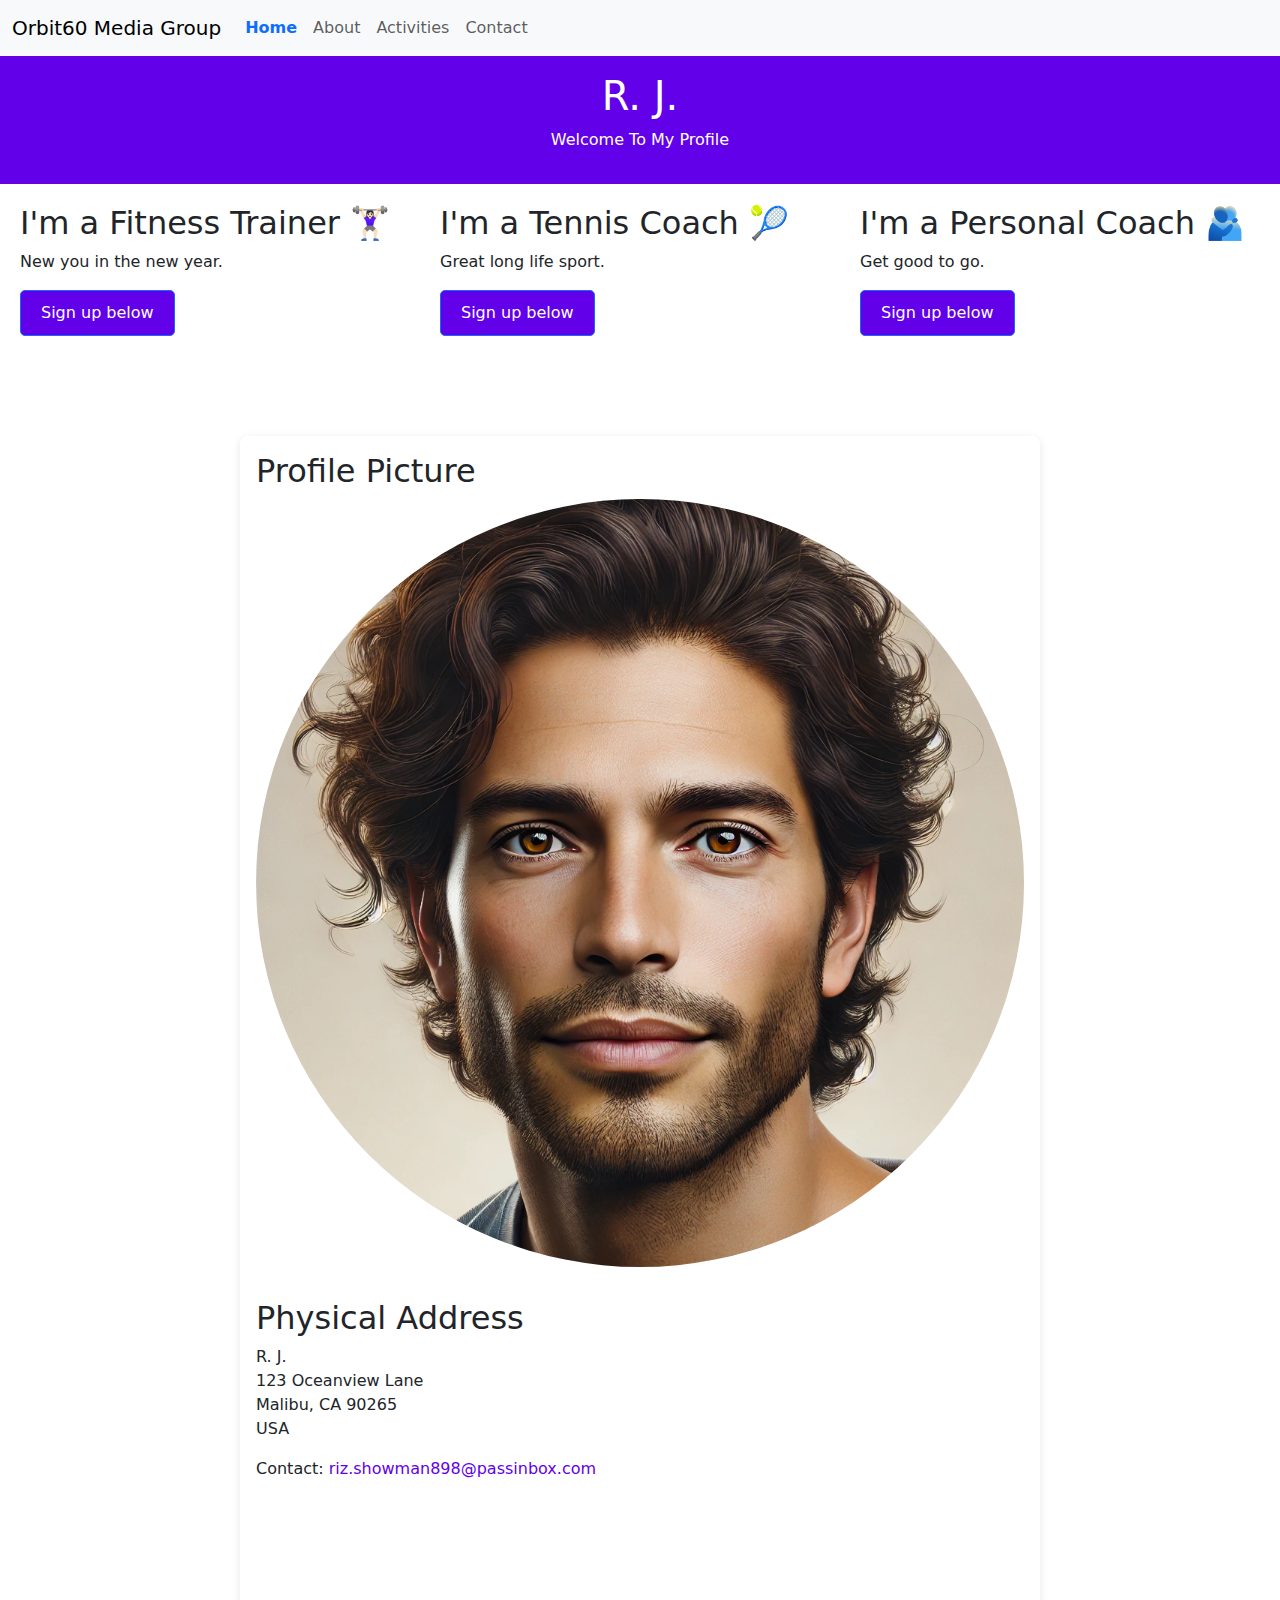
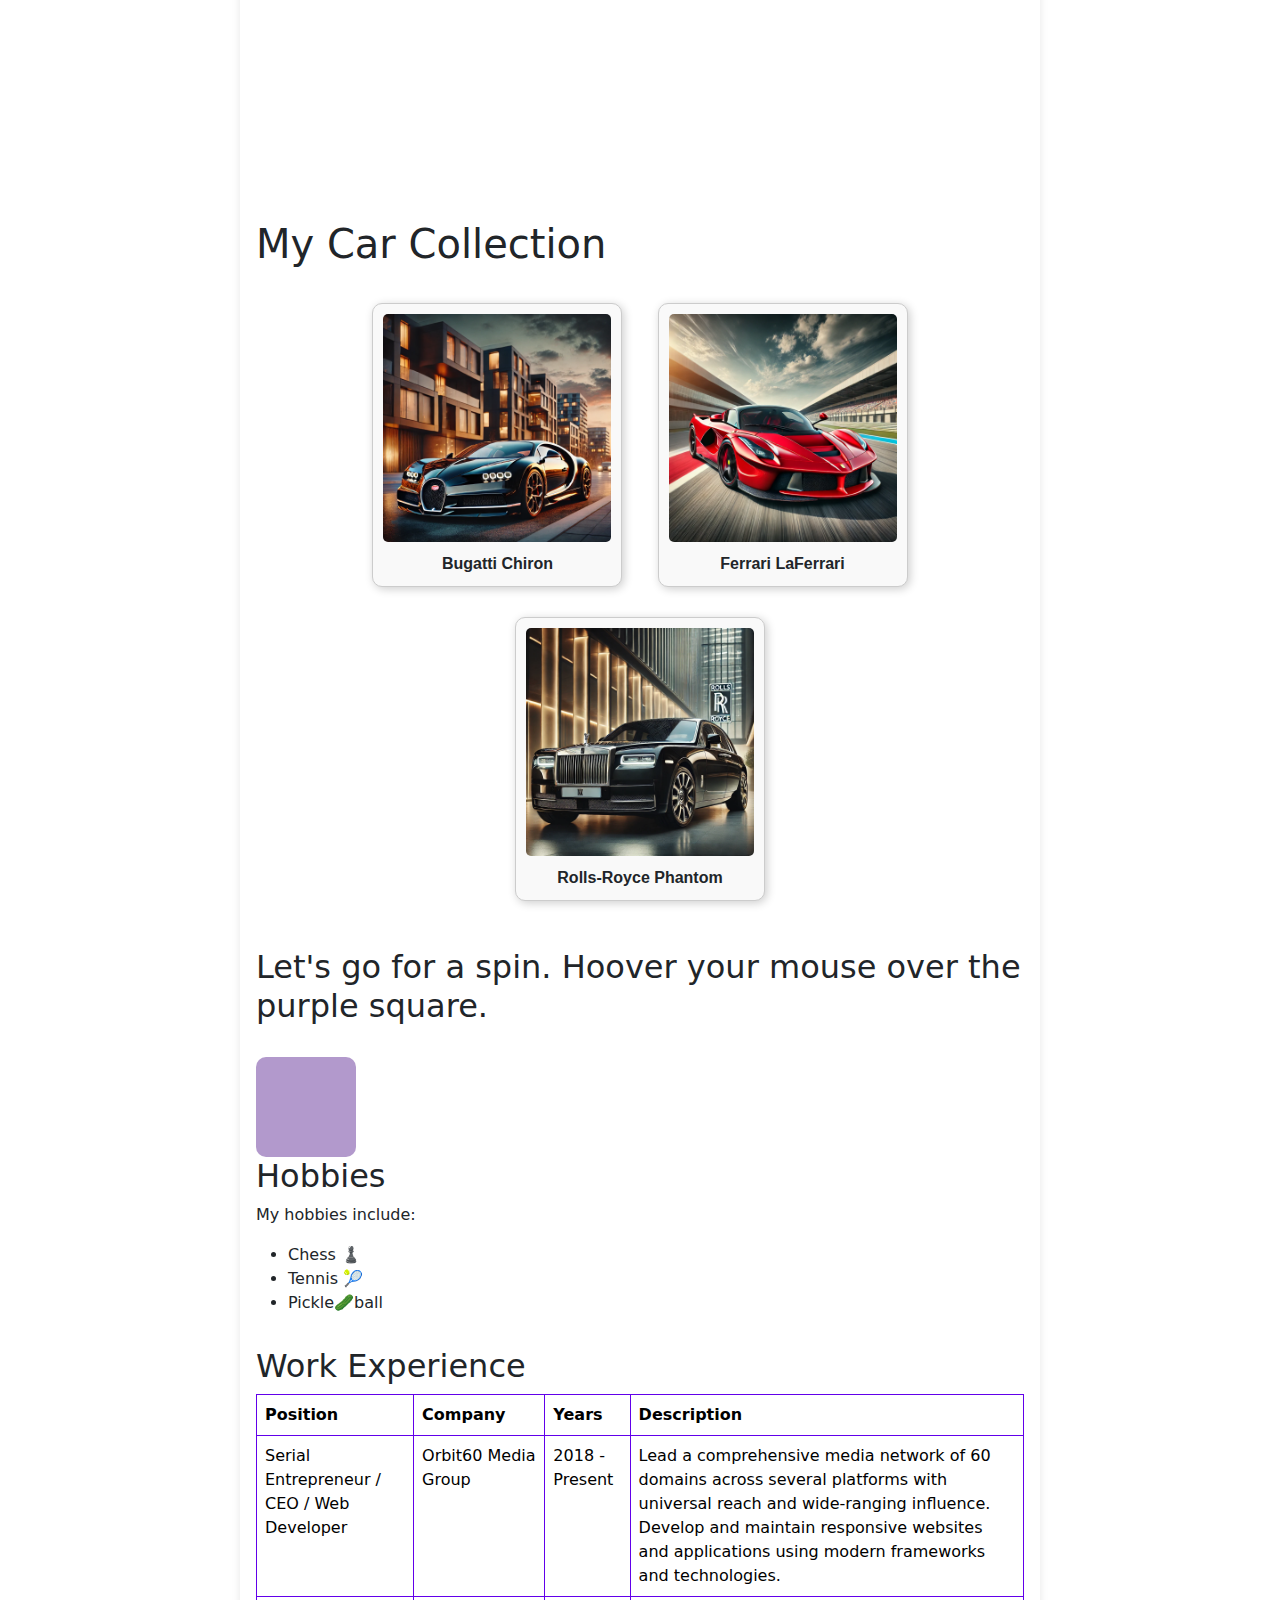
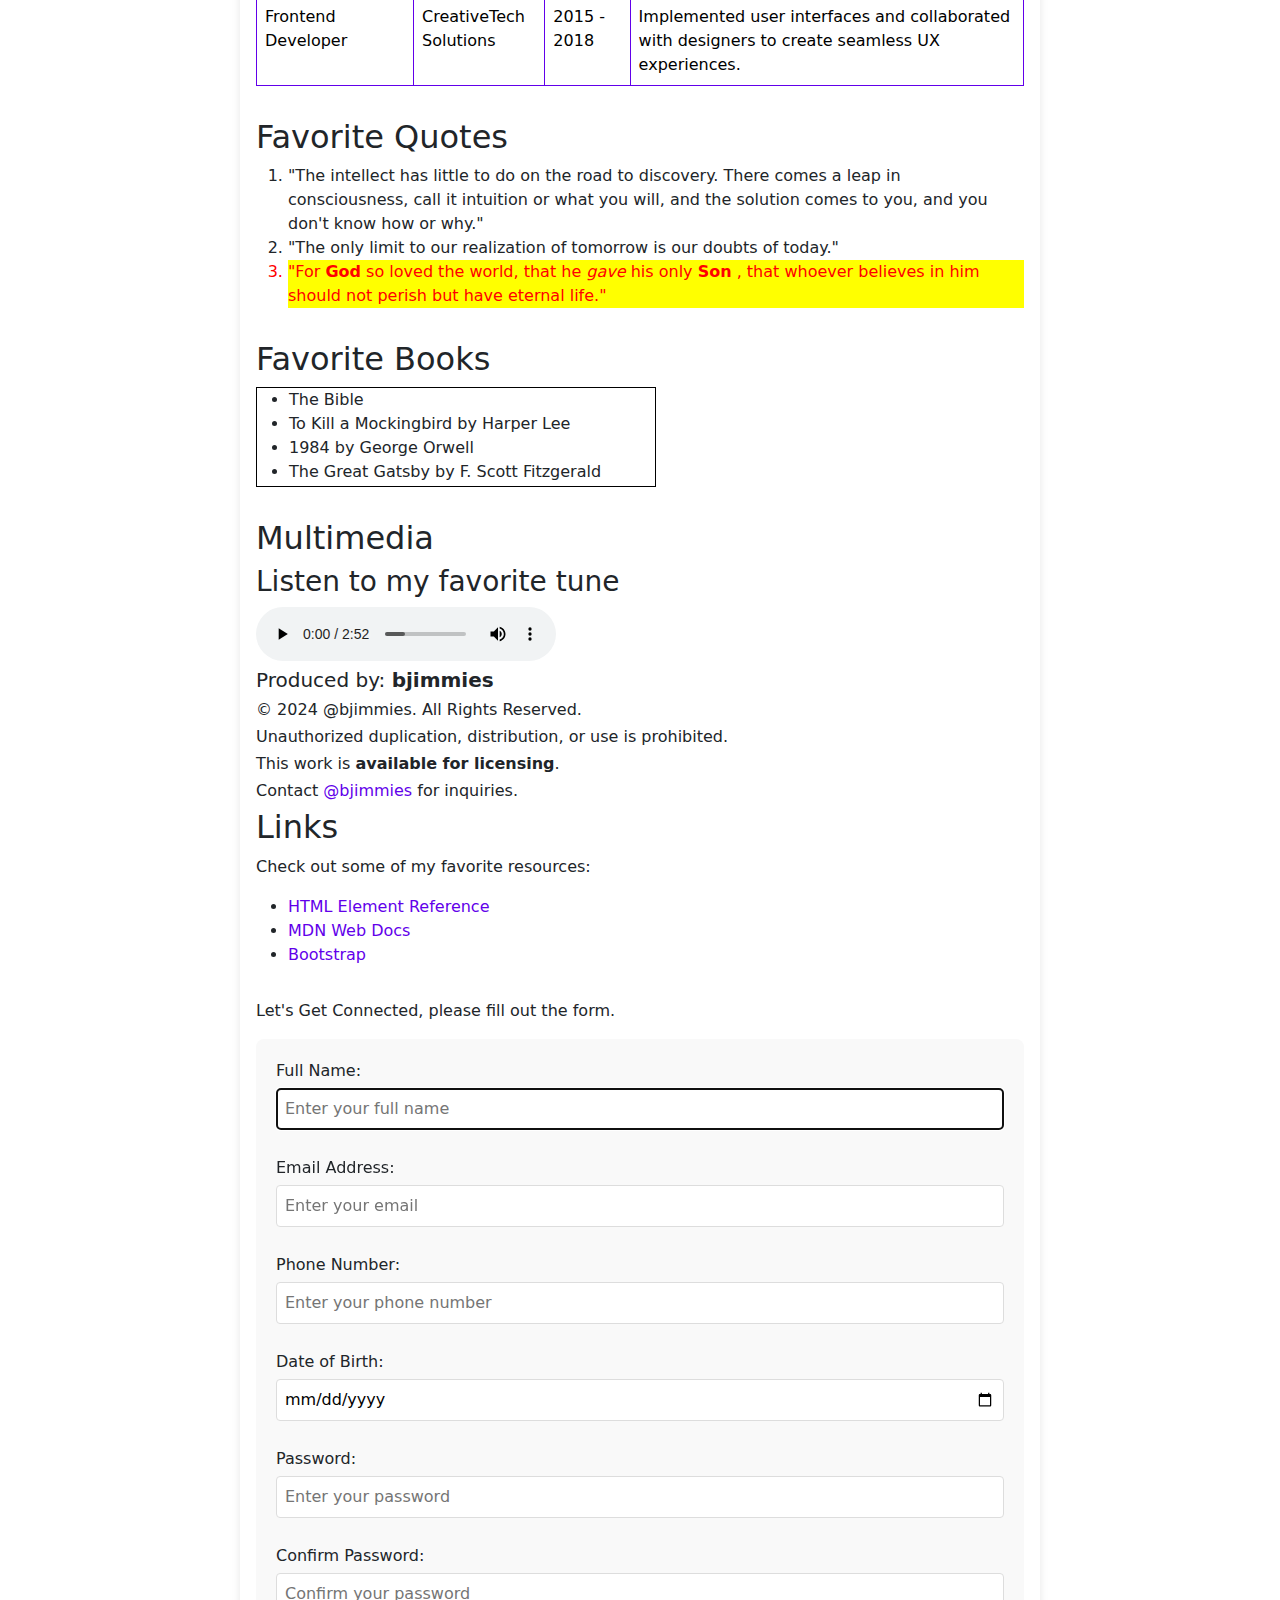
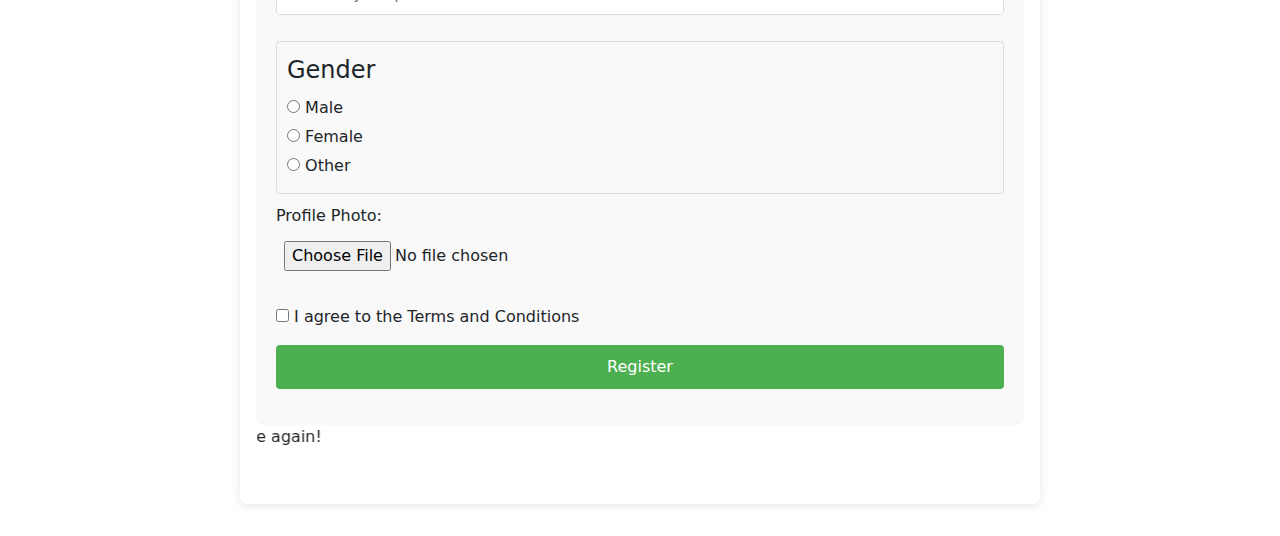
<file: index.html>
<!DOCTYPE html>
<html lang="en">
<head>
    <meta charset="UTF-8">
    <meta name="viewport" content="width=device-width, initial-scale=1.0">
    <title>R. J. 's Profile</title>  
    <link href="https://cdn.jsdelivr.net/npm/bootstrap@5.3.3/dist/css/bootstrap.min.css" rel="stylesheet" integrity="sha384-QWTKZyjpPEjISv5WaRU9OFeRpok6YctnYmDr5pNlyT2bRjXh0JMhjY6hW+ALEwIH" crossorigin="anonymous">
    <link rel="stylesheet" href="css/styles.css">
    <meta name="viewport" content="width=device-width, initial-scale=1">
</head>
<body>
        
        <div id="page-spinner" style="display: none;">
            <div class="spinner-border text-primary" role="status">
                <span class="visually-hidden">Loading...</span>
            </div>
            <p>Loading...</p>
        </div>
     
     <nav class="navbar navbar-expand-lg navbar-light bg-light">
        <div class="container-fluid">
         <a class="navbar-brand" href="#">Orbit60 Media Group</a>
          <button class="navbar-toggler" type="button" data-bs-toggle="collapse" data-bs-target="#navbarNav" aria-controls="navbarNav" aria-expanded="false" aria-label="Toggle navigation">
            <span class="navbar-toggler-icon"></span>
          </button>
          <div class="collapse navbar-collapse" id="navbarNav">
            <ul class="navbar-nav">
              <li class="nav-item">
                <a class="nav-link active" aria-current="page" href="#home">Home</a>
              </li>
              <li class="nav-item">
                <a class="nav-link" href="about.html">About</a>
              </li>
              <li class="nav-item">
                <a class="nav-link" href="activities.html">Activities</a>
              </li>
              <li class="nav-item">
                <a class="nav-link" href="contact.html">Contact</a>
              </li>
                </div>
              </li>
            </ul>
          </div>
        </div>
    </nav>

    <header>
        <h1>R. J. </h1>
        <p>Welcome To My Profile</p>
    </header>
  
    <div class="grid-container">
        <section>
            <h2>I'm a Fitness Trainer 🏋🏻‍♀️️</h2>
            <p>New you in the new year.</p>
            <p>
                <a href="#signupForm" class="btn btn-primary">Sign up below</a>
            </p>
            
                       
        </section>
        <section>
            <h2>I'm a Tennis Coach  🎾️</h2>
            <p>Great long life sport.</p>
            <p>
                <a href="#signupForm" class="btn btn-primary">Sign up below</a>
            </p>
        </section>
        <section>
            <h2>I'm a Personal Coach 🫂️</h2>
            <p>Get good to go.</p>
            <p>
                <a href="#signupForm" class="btn btn-primary">Sign up below</a>
            </p>
        </section>
    </div>

    <main>
        <section>
            <h2>Profile Picture</h2>
            <img src="images/RJ.png" alt="Responsive Image" style="max-width: 100%; height: auto;">
        </section>
            
         <section>
            <h2>Physical Address</h2>
            <address>
                R. J.<br>
                123 Oceanview Lane<br>
                Malibu, CA 90265<br>
                USA
            </address>
                <p>Contact: <a href="mailto:riz.showman898@passinbox.com">riz.showman898@passinbox.com</a></p>
            </body>
        </section>
                            
        <iframe src="https://www.google.com/maps/embed?pb=!1m18!1m12!1m3!1d211518.48178069416!2d-118.97909628924128!3d34.070122362896036!2m3!1f0!2f0!3f0!3m2!1i1024!2i768!4f13.1!3m3!1m2!1s0x80e822ee9dc1d5cd%3A0x677bba7962e0b57d!2sMalibu%2C%20CA%2090265!5e0!3m2!1sen!2sus!4v1733701523108!5m2!1sen!2sus" width="400" height="300" style="border:0;" allowfullscreen="" loading="lazy" referrerpolicy="no-referrer-when-downgrade"></iframe>

       
        <section>
            <h1>My Car Collection</h1>
            <div class="car-container">
           
             
                <div class="car-item">
                    <img src="images/Bugatti_Chiron.png" alt="Bugatti Chiron">
                    <p>Bugatti Chiron</p>
                </div>
            
                <div class="car-item">
                    <img src="images/Ferrari_LaFerrari.png" alt="Ferrari LaFerrari">
                    <p>Ferrari LaFerrari</p>
                </div>
             
                <div class="car-item">
                    <img src="images/Rolls-Royce_Phantom.png" alt="Rolls-Royce Phantom">
                    <p>Rolls-Royce Phantom</p>
                </div>
            </div>
        </section>

        <section>
            <h2> Let's go for a spin.  Hoover your mouse over the purple square.</h2>
        </section>
        
        <div class="box"></div>


        <section>
            <h2>Hobbies</h2>
            <p>My hobbies include:</p>
            <ul>
                <li>Chess ♟️</li>
                <li>Tennis 🎾️</li>
                <li>Pickle🥒️ball</li>
            </ul>
        </section>

        <section>
            <h2>Work Experience</h2>
            <table class="table table-bordered">
                <thead>
                    <tr>
                        <th>Position</th>
                        <th>Company</th>
                        <th>Years</th>
                        <th>Description</th>
                    </tr>
                </thead>
                <tbody>
                    <tr>
                        <td>Serial Entrepreneur / CEO / Web Developer</td>
                        <td>Orbit60 Media Group</td>
                        <td>2018 - Present</td>
                        <td>Lead a comprehensive media network of 60 domains across several platforms with universal reach and wide-ranging influence. Develop and maintain responsive websites and applications using modern frameworks and technologies.</td>
                    </tr>
                    <tr>
                        <td>Frontend Developer</td>
                        <td>CreativeTech Solutions</td>
                        <td>2015 - 2018</td>
                        <td>Implemented user interfaces and collaborated with designers to create seamless UX experiences.</td>
                    </tr>
                </tbody>
            </table>
        </section>

        <section>
            <h2>Favorite Quotes</h2>
            <ol>
                <li>"The intellect has little to do on the road to discovery. There comes a leap in consciousness, call it intuition or what you will, and the solution comes to you, and you don't know how or why."</li>
                <li>"The only limit to our realization of tomorrow is our doubts of today."</li>
                <li style="background-color: yellow; color: red;">"For <strong>God</strong> so loved the world, that he <i>gave</i> his only <strong>Son</strong> , that whoever believes in him should not perish but have eternal life."</li>
            </ol>
        </section>

        <section>
            <h2>
                Favorite Books
            </h2>

            <div class="overflow-example">
                <ul>
                    <li>The Bible</li>
                    <li>To Kill a Mockingbird by Harper Lee</li>
                    <li>1984 by George Orwell</li>
                    <li>The Great Gatsby by F. Scott Fitzgerald</li>
                    <li>Pride and Prejudice by Jane Austen</li>
                    <li>Moby-Dick by Herman Melville</li>
                    <li>War and Peace by Leo Tolstoy</li>
                    <li>The Catcher in the Rye by J.D. Salinger</li>
                    <li>The Lord of the Rings by J.R.R. Tolkien</li>
                    <li>Harry Potter and the Philosopher's Stone by J.K. Rowling</li>
                    <li>Crime and Punishment by Fyodor Dostoevsky</li>
                    <li>One Hundred Years of Solitude by Gabriel García Márquez</li>
                    <li>The Brothers Karamazov by Fyodor Dostoevsky</li>
                    <li>Ulysses by James Joyce</li>
                    <li>Don Quixote by Miguel de Cervantes</li>
                    </ul>
            </div>
        </section>

        <section>
            <h2>Multimedia</h2>
             <h3>Listen to my favorite tune</h3>
             <audio controls>
                <source src="bjimmies_beat.mp3" type="audio/mpeg">
                Your browser does not support the audio element.
            </audio>
            <h5>Produced by: <strong>bjimmies</strong></h5>
             <h6>© 2024 @bjimmies. All Rights Reserved.</h6>
             <h6>Unauthorized duplication, distribution, or use is prohibited.</h6>
             <h6>This work is <strong>available for licensing</strong>.
            </h6>
            <h6>Contact <a href="https://www.instagram.com/bjimmies/" target="_blank">@bjimmies</a>
            for inquiries.</h6>

        <section>


            <h2>Links</h2>
            <p>Check out some of my favorite resources:</p>
            <ul>
                <li><a href="https://www.w3schools.com/tags/default.asp" target="https://www.w3schools.com/tags/default.asp">HTML Element Reference</a></li>
                <li><a href="https://developer.mozilla.org/en-US/docs/Web" target="https://developer.mozilla.org/en-US/docs/Web">MDN Web Docs</a></li>
                <li><a href="https://getbootstrap.com/" target="https://getbootstrap.com//">Bootstrap</a></li>
            </ul>
        </section>
        


        <p>Let's Get Connected, please fill out the form.</p>  
        <form id="signupForm">
        </form>
          <form action="/register" method="POST" style="background: #f9f9f9; padding: 20px; border-radius: 8px;">
            <p>
                <label for="fullname" style="display: block; margin-bottom: 5px;">Full Name:</label>
                <input 
                    type="text" 
                    id="fullname" 
                    name="fullname" 
                    required 
                    autofocus 
                    pattern="[A-Za-z ]{2,50}"
                    placeholder="Enter your full name"
                    style="width: 100%; padding: 8px; margin-bottom: 10px; border: 1px solid #ddd; border-radius: 4px;"
                >
            </p>
    
            <p>
                <label for="email" style="display: block; margin-bottom: 5px;">Email Address:</label>
                <input 
                    type="email" 
                    id="email" 
                    name="email" 
                    required 
                    placeholder="Enter your email"
                    style="width: 100%; padding: 8px; margin-bottom: 10px; border: 1px solid #ddd; border-radius: 4px;"
                >
            </p>
    
            <p>
                <label for="phone" style="display: block; margin-bottom: 5px;">Phone Number:</label>
                <input 
                    type="tel" 
                    id="phone" 
                    name="phone" 
                    pattern="[0-9]{10}"
                    placeholder="Enter your phone number"
                    style="width: 100%; padding: 8px; margin-bottom: 10px; border: 1px solid #ddd; border-radius: 4px;"
                >
            </p>
    
            <p>
                <label for="birthdate" style="display: block; margin-bottom: 5px;">Date of Birth:</label>
                <input 
                    type="date" 
                    id="birthdate" 
                    name="birthdate" 
                    required
                    style="width: 100%; padding: 8px; margin-bottom: 10px; border: 1px solid #ddd; border-radius: 4px;"
                >
            </p>
    
            <p>
                <label for="password" style="display: block; margin-bottom: 5px;">Password:</label>
                <input 
                    type="password" 
                    id="password" 
                    name="password" 
                    required 
                    minlength="8"
                    placeholder="Enter your password"
                    style="width: 100%; padding: 8px; margin-bottom: 10px; border: 1px solid #ddd; border-radius: 4px;"
                >
            </p>
    
            <p>
                <label for="confirm-password" style="display: block; margin-bottom: 5px;">Confirm Password:</label>
                <input 
                    type="password" 
                    id="confirm-password" 
                    name="confirm-password" 
                    required 
                    minlength="8"
                    placeholder="Confirm your password"
                    style="width: 100%; padding: 8px; margin-bottom: 10px; border: 1px solid #ddd; border-radius: 4px;"
                >
            </p>
    
            <fieldset style="margin-bottom: 10px; border: 1px solid #ddd; padding: 10px; border-radius: 4px;">
                <legend>Gender</legend>
                <p style="margin: 5px 0;">
                    <input type="radio" id="male" name="gender" value="male">
                    <label for="male">Male</label>
                </p>
                <p style="margin: 5px 0;">
                    <input type="radio" id="female" name="gender" value="female">
                    <label for="female">Female</label>
                </p>
                <p style="margin: 5px 0;">
                    <input type="radio" id="other" name="gender" value="other">
                    <label for="other">Other</label>
                </p>
            </fieldset>
    
            <p>
                <label for="profile-photo" style="display: block; margin-bottom: 5px;">Profile Photo:</label>
                <input 
                    type="file" 
                    id="profile-photo" 
                    name="profile-photo"
                    accept="image/*"
                    style="width: 100%; padding: 8px; margin-bottom: 10px;"
                >
            </p>
    
            <p>
                <label style="display: block; margin-bottom: 10px;">
                    <input type="checkbox" name="terms" required>
                    I agree to the Terms and Conditions
                </label>
            </p>
    
            <p>
                <button type="submit" style="width: 100%; padding: 10px; background-color: #4CAF50; color: white; border: none; border-radius: 4px; cursor: pointer;">
                    Register
                </button>
            </p>
        </form>
          

        <marquee behavior="" direction="right">Thank you for visiting my profile page. Please come again!</marquee>
    </main>
    <script src="https://cdn.jsdelivr.net/npm/bootstrap@5.3.3/dist/js/bootstrap.bundle.min.js" integrity="sha384-YvpcrYf0tY3lHB60NNkmXc5s9fDVZLESaAA55NDzOxhy9GkcIdslK1eN7N6jIeHz" crossorigin="anonymous"></script>
    <script src="https://cdn.jsdelivr.net/npm/@popperjs/core@2.11.8/dist/umd/popper.min.js" integrity="sha384-I7E8VVD/ismYTF4hNIPjVp/Zjvgyol6VFvRkX/vR+Vc4jQkC+hVqc2pM8ODewa9r" crossorigin="anonymous"></script>
    <script src="https://cdn.jsdelivr.net/npm/bootstrap@5.3.3/dist/js/bootstrap.min.js" integrity="sha384-0pUGZvbkm6XF6gxjEnlmuGrJXVbNuzT9qBBavbLwCsOGabYfZo0T0to5eqruptLy" crossorigin="anonymous"></script>
    <script src="js/navbarSpinner.js"></script>
</body>
</html>
</file>
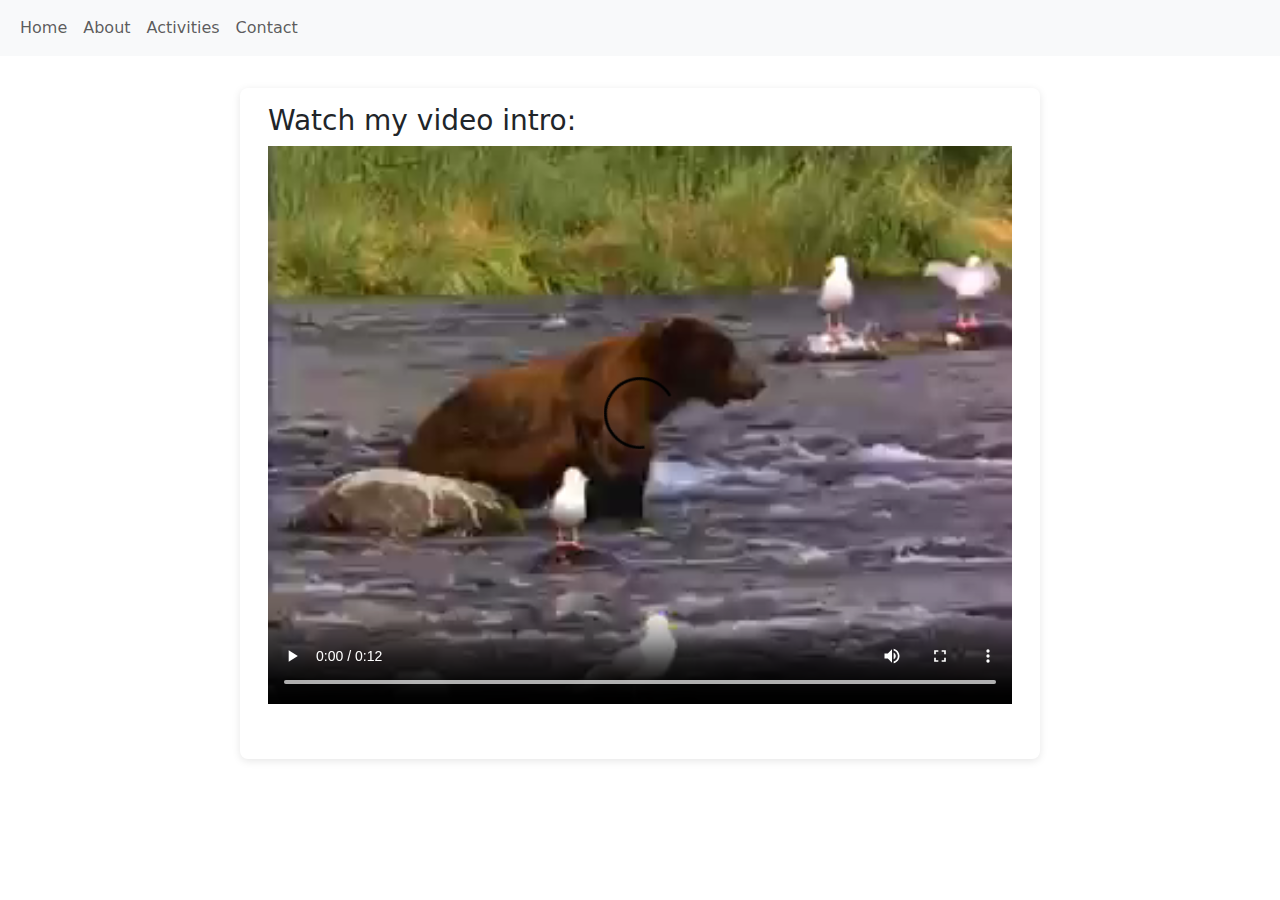
<file: about.html>
<!DOCTYPE html>
<html lang="en">
<head>
    <meta charset="UTF-8">
    <meta name="viewport" content="width=device-width, initial-scale=1.0">
    <title>About Me</title>
    <link href="https://cdn.jsdelivr.net/npm/bootstrap@5.3.3/dist/css/bootstrap.min.css" rel="stylesheet">
    <link rel="stylesheet" href="css/styles.css">
</head>
<body>
    <nav class="navbar navbar-expand-lg bg-body-tertiary">
        <div class="container-fluid">
            <button class="navbar-toggler" type="button" data-bs-toggle="collapse" data-bs-target="#navbarNav">
                <span class="navbar-toggler-icon"></span>
            </button>
            <div class="collapse navbar-collapse" id="navbarNav">
                <ul class="navbar-nav">
                    <li class="nav-item">
                        <a class="nav-link" href="index.html">Home</a>
                    </li>
                    <li class="nav-item">
                        <a class="nav-link" href="about.html">About</a>
                    </li>
                    <li class="nav-item">
                        <a class="nav-link" href="activities.html">Activities</a>
                    </li>
                    <li class="nav-item">
                        <a class="nav-link" href="contact.html">Contact</a>
                    </li>
                    </li>
                </ul>
            </div>
        </div>
    </nav>

    <main>
        <section id="video-intro" class="container">
            <h3>Watch my video intro:</h3>
            <video controls width="100%">
                <source src="movie.mp4" type="video/mp4">
                Your browser does not support the video element.
            </video>
        </section>
         
        </section>
        
    </main>

     <script src="https://cdn.jsdelivr.net/npm/bootstrap@5.3.3/dist/js/bootstrap.bundle.min.js"></script>
    <script src="https://cdn.jsdelivr.net/npm/@popperjs/core@2.11.8/dist/umd/popper.min.js"></script>
    <script src="https://cdn.jsdelivr.net/npm/bootstrap@5.3.3/dist/js/bootstrap.min.js"></script>
    <script src="js/navbarSpinner.js"></script>
</body>
</html>
</file>
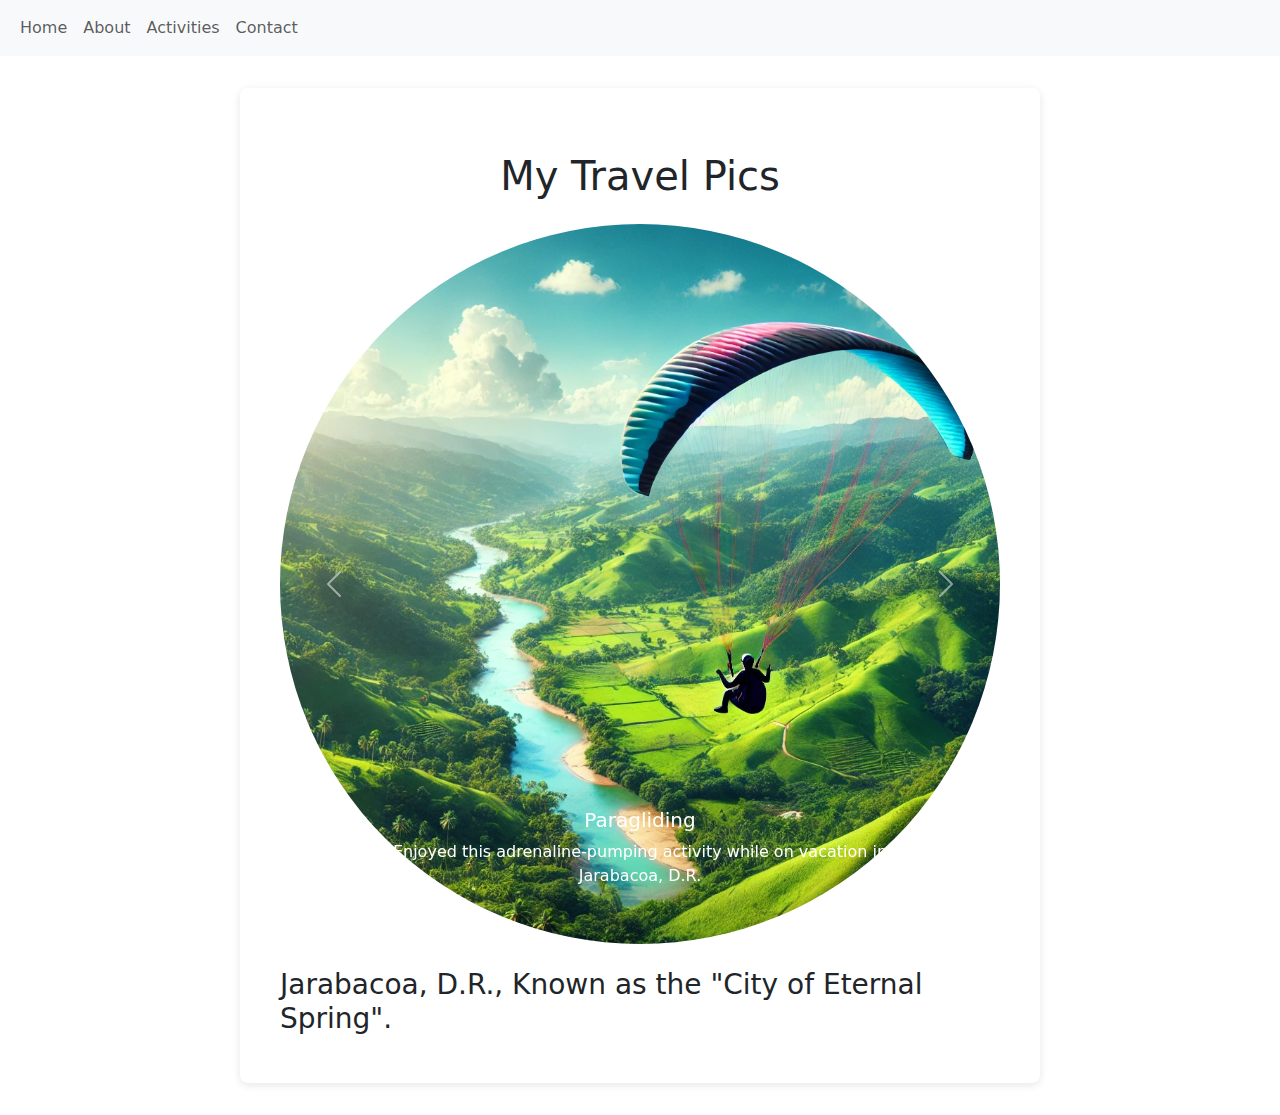
<file: activities.html>
<!DOCTYPE html>
<html lang="en">
<head>
    <meta charset="UTF-8">
    <meta name="viewport" content="width=device-width, initial-scale=1.0">
    <title>Activities</title>  
    <link href="https://cdn.jsdelivr.net/npm/bootstrap@5.3.3/dist/css/bootstrap.min.css" rel="stylesheet">
    <link rel="stylesheet" href="css/styles.css">
</head>
<body>
    <nav class="navbar navbar-expand-lg bg-body-tertiary">
        <div class="container-fluid">
            <button class="navbar-toggler" type="button" data-bs-toggle="collapse" data-bs-target="#navbarNav">
                <span class="navbar-toggler-icon"></span>
            </button>
            <div class="collapse navbar-collapse" id="navbarNav">
                <ul class="navbar-nav">
                    <li class="nav-item">
                        <a class="nav-link" href="index.html">Home</a>
                    </li>
                    <li class="nav-item">
                        <a class="nav-link" href="about.html">About</a>
                    </li>
                    <li class="nav-item">
                        <a class="nav-link" href="activities.html">Activities</a>
                    </li>
                    <li class="nav-item">
                        <a class="nav-link" href="contact.html">Contact</a>
                    </li>
                    </li>
                </ul>
            </div>
        </div>
    </nav>

    <main>
        <section id="travel-pics" class="container">
            <div class="container mt-5">
                <h1 class="text-center mb-4">My Travel Pics</h1>
                
                <div id="profileCarousel" class="carousel slide" data-bs-ride="carousel">
                  <div class="carousel-inner">
                    <div class="carousel-item active">
                      <img src="images/paragliding.png" class="d-block w-100" alt="Paragliding">
                      <div class="carousel-caption d-none d-md-block">
                        <h5>Paragliding</h5>
                        <p>Enjoyed this adrenaline-pumping activity while on vacation in Jarabacoa, D.R.</p>
                      </div>
                    </div>
                    <div class="carousel-item">
                      <img src="images/whitewaterrafting.png" class="d-block w-100" alt="Whitewater Rafting">
                      <div class="carousel-caption d-none d-md-block">
                        <h5>Whitewater Rafting was a splash !!!  (pun intended) 😀️</h5>
                        <p></p>
                      </div>
                    </div>
                    <div class="carousel-item">
                      <img src="images/SaltoDeJimenoa.png" class="d-block w-100" alt="Salto De Jimenoa">
                      <div class="carousel-caption d-none d-md-block">
                        <h5><strong>Nature's Paradise:</strong></h5>
                        <p> Exploring the scenic beauty of Jarabacoa's waterfall Salto de Jimenoa.</p>
                      </div>
                    </div>
                  </div>
                  <button class="carousel-control-prev" type="button" data-bs-target="#profileCarousel" data-bs-slide="prev">
                    <span class="carousel-control-prev-icon" aria-hidden="true"></span>
                    <span class="visually-hidden">Previous</span>
                  </button>
                  <button class="carousel-control-next" type="button" data-bs-target="#profileCarousel" data-bs-slide="next">
                    <span class="carousel-control-next-icon" aria-hidden="true"></span>
                    <span class="visually-hidden">Next</span>
                  </button>
                </div>
          
                <div class="mt-4">
                  <h3>Jarabacoa, D.R., Known as the "City of Eternal Spring".</h3>
                </div>
            </div>
        </section>
    </main>

    <script src="https://cdn.jsdelivr.net/npm/bootstrap@5.3.3/dist/js/bootstrap.bundle.min.js"></script>
    <script src="https://cdn.jsdelivr.net/npm/@popperjs/core@2.11.8/dist/umd/popper.min.js"></script>
    <script src="https://cdn.jsdelivr.net/npm/bootstrap@5.3.3/dist/js/bootstrap.min.js"></script>
    <script src="js/navbarSpinner.js"></script>
</body>
</html>
</file>
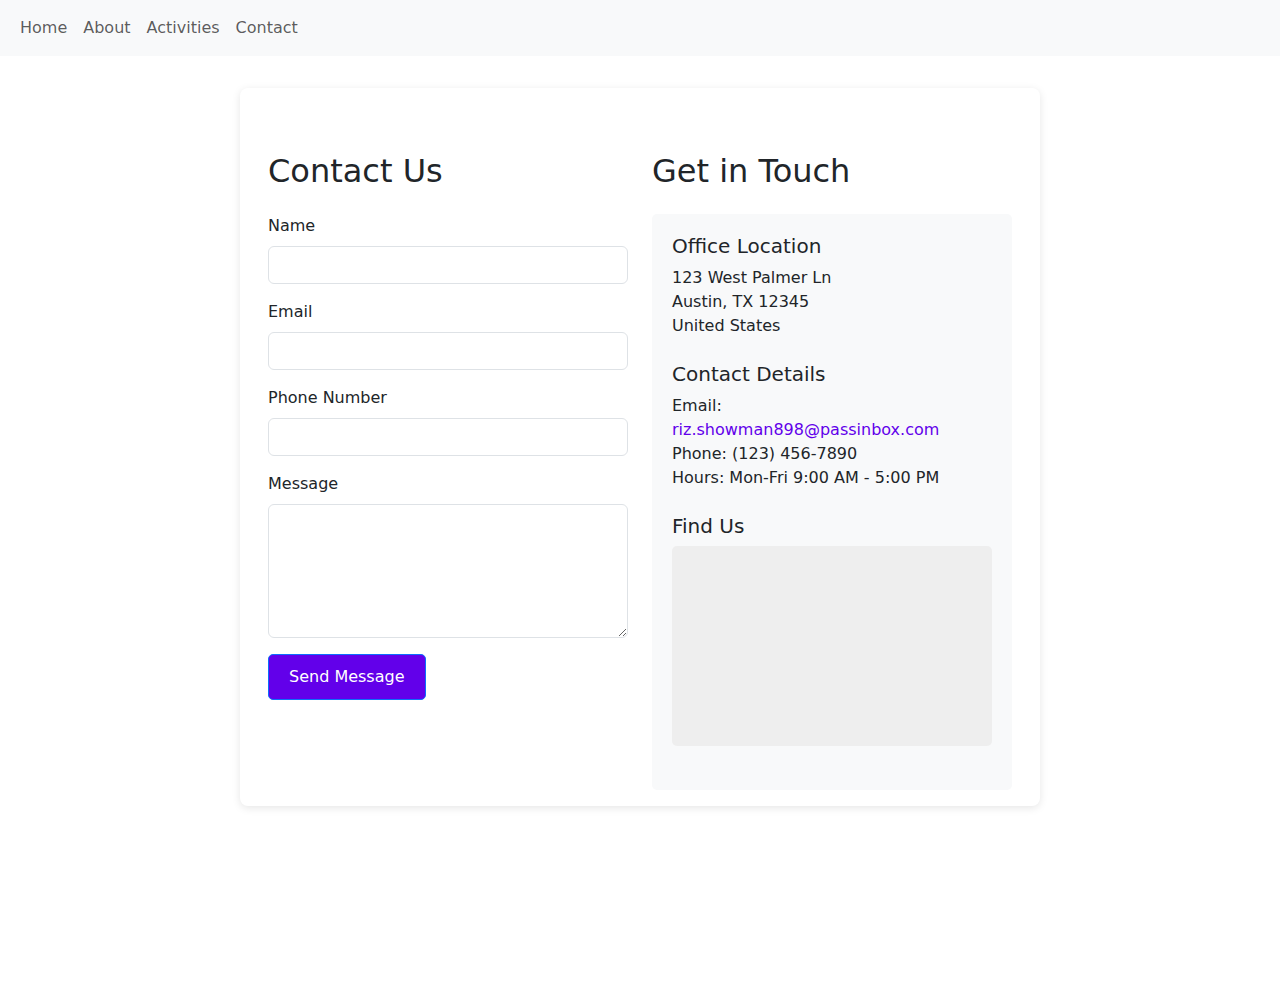
<file: contact.html>
<!DOCTYPE html>
<html lang="en">
<head>
    <meta charset="UTF-8">
    <meta name="viewport" content="width=device-width, initial-scale=1.0">
    <title>Contact Us</title>
    <link href="https://cdn.jsdelivr.net/npm/bootstrap@5.3.3/dist/css/bootstrap.min.css" rel="stylesheet">
    <link rel="stylesheet" href="css/styles.css">
</head>
<body>

    <div id="page-spinner" style="display: none;">
        <div class="spinner-border text-primary" role="status">
            <span class="visually-hidden">Loading...</span>
        </div>
        <p>Loading...</p>
    </div>
    
    <nav class="navbar navbar-expand-lg bg-body-tertiary">
        <div class="container-fluid">
            <button class="navbar-toggler" type="button" data-bs-toggle="collapse" data-bs-target="#navbarNav">
                <span class="navbar-toggler-icon"></span>
            </button>
            <div class="collapse navbar-collapse" id="navbarNav">
                <ul class="navbar-nav">
                    <li class="nav-item">
                        <a class="nav-link" href="index.html">Home</a>
                    </li>
                    <li class="nav-item">
                        <a class="nav-link" href="about.html">About</a>
                    </li>
                    <li class="nav-item">
                        <a class="nav-link" href="activities.html">Activities</a>
                    </li>
                    <li class="nav-item">
                        <a class="nav-link" href="contact.html">Contact</a>
                    </li>
                    </li>
                </ul>
            </div>
        </div>
    </nav>

    <main>

    <div class="container mt-5">
        <div class="row">
            <div class="col-md-6">
                <h2 class="mb-4">Contact Us</h2>
                <form id="contactForm">
                    <div class="mb-3">
                        <label for="name" class="form-label">Name</label>
                        <input type="text" class="form-control" id="name" required>
                    </div>
                    
                    <div class="mb-3">
                        <label for="email" class="form-label">Email</label>
                        <input type="email" class="form-control" id="email" required>
                    </div>

                    <div class="mb-3">
                        <label for="phone" class="form-label">Phone Number</label>
                        <input type="tel" class="form-control" id="phone">
                    </div>

                    <div class="mb-3">
                        <label for="message" class="form-label">Message</label>
                        <textarea class="form-control" id="message" rows="5" required></textarea>
                    </div>

                    <button type="submit" class="btn btn-primary">Send Message</button>
                </form>
            </div>
         
            <div class="col-md-6">
                <h2 class="mb-4">Get in Touch</h2>
                <div class="contact-info">
                    <div class="mb-4">
                        <h5>Office Location</h5>
                        <p>123 West Palmer Ln<br>
                        Austin, TX 12345<br>
                        United States</p>
                    </div>

                    <div class="mb-4">
                        <h5>Contact Details</h5>
                        <p>Email: <a href="mailto:riz.showman898@passinbox.com">riz.showman898@passinbox.com</a><br>
                        Phone: (123) 456-7890<br>
                        Hours: Mon-Fri 9:00 AM - 5:00 PM</p>
                    </div>

                    <div class="mb-4">
                        <h5>Find Us</h5>
                        <div class="map-container">
                            <iframe src="https://www.google.com/maps/embed?pb=!1m18!1m12!1m3!1d55060.892631633564!2d-97.83642142206648!3d30.399064899196173!2m3!1f0!2f0!3f0!3m2!1i1024!2i768!4f13.1!3m3!1m2!1s0x8644cc84fa84ad09%3A0x5cbfa0aea73effe3!2sAustin%2C%20TX%2078759!5e0!3m2!1sen!2sus!4v1734058043683!5m2!1sen!2sus" width="600" height="450" style="border:0;" allowfullscreen="" loading="lazy" referrerpolicy="no-referrer-when-downgrade">" alt="Corp Headquarters Location" class="img-fluid"></iframe>
                        </div>
                    </div>
                </div>
            </div>
        </div>
    </div>
       
    </main>

    <script src="https://cdn.jsdelivr.net/npm/bootstrap@5.3.3/dist/js/bootstrap.bundle.min.js"></script>
    <script src="https://cdn.jsdelivr.net/npm/@popperjs/core@2.11.8/dist/umd/popper.min.js"></script>
    <script src="https://cdn.jsdelivr.net/npm/bootstrap@5.3.3/dist/js/bootstrap.min.js"></script>
    <script src="js/navbarSpinner.js"></script>
</body>
</html>
</file>
<file: css/styles.css>
.spinner-border {
    color: #f39c12; 
    margin-left: 15px; 
}

#page-spinner {
    position: fixed;
    top: 50%;
    left: 50%;
    transform: translate(-50%, -50%);
    z-index: 9999;
    display: none; 
    flex-direction: column;
    align-items: center;
    justify-content: center;
    background-color: rgba(255, 255, 255, 0.8); 
    width: 100%;
    height: 100%;
}

header {
    text-align: center;
    background-color: #6200ea;
    color: #fff;
    padding: 1rem;
}

main {
    max-width: 800px;
    margin: 2rem auto;
    padding: 1rem;
    background-color: #fff;
    border-radius: 8px;
    box-shadow: 0 2px 8px rgba(0, 0, 0, 0.1);
}

img {
    max-width: 100%;
    border-radius: 50%;
}

section {
    margin-bottom: 2rem;
}

a {
    color: #6200ea;
    text-decoration: none;
}
a:hover {
    text-decoration: underline;
}

.box {
    display: flex;
    justify-content: center;
    align-items: center;
    background-color: rebeccapurple;
    border-radius: 10px;
    width: 100px;
    height: 100px;
    opacity: 0.5; 
    }

.box:hover {
    animation-name: rotate;
    animation-duration: 0.7s;
    }

@keyframes rotate {
0% {
    transform: rotate(0);
}
100% {
    transform: rotate(360deg);
}
}

.hidden-content {
    visibility: hidden;
}    

.show-content {
    visibility: visible;
}

header {
   /* position: sticky; */
    top: 0;
    z-index: 100;
    text-align: center;
    background-color: #6200ea;
    color: #fff;
    padding: lrem;

}
.absolute-element {
    position: absolute;
    top: 20px;
    right: 20px;
    background-color: #6200ea;
    padding: 10px;
    color: white;
    border-radius: 5px;

}
.relative-container {
    position: relative;
    height: 200px;
}

.grid-container {
    display: grid;
    grid-template-columns: repeat(3, 1fr);
    gap: 20px;
    padding: 20px;
}

.overflow-example {
    width: 400px;
    height: 100px;
    border: 1px solid black;
    overflow: auto; 
}

.car-container {
    text-align: center; 
    margin: 20px;
}

.car-item {
    display: inline-block;
    width: 250px; 
    margin: 15px;
    text-align: center;
    vertical-align: top;
    border: 1px solid #ccc;
    border-radius: 10px;
    box-shadow: 2px 2px 10px rgba(0, 0, 0, 0.2);
    padding: 10px;
    background-color: #f9f9f9;
}

.car-item img {
    max-width: 100%; 
    border-radius: 5px;
}

.car-item p {
    font-family: Arial, sans-serif;
    font-size: 16px;
    font-weight: bold;
    margin: 10px 0 0;
}

a[href="#signupForm"] {
    background-color: #6200ea;
    color: ; 
    text-decoration: none;
}

a[href="#signupForm"]:hover {
    text-decoration: underline;
}

.btn-primary {
    background-color: #6200ea;
    background-color: ;
    color: white;
    padding: 10px 20px;
    border-radius: 5px;
    text-decoration: none;
    display: inline-block;
}

.btn-primary:hover {
    background-color: #6200ea;
    background-color: ;
}


.table {
    --bs-table-border-color: #6200ea;
}

.navbar-nav .nav-link.active {
    color: #0d6efd;
    font-weight: bold;
}

.contact-info {
    background-color: #f8f9fa;
    padding: 20px;
    border-radius: 5px;
}

.map-container {
    height: 200px;
    background-color: #eee;
    border-radius: 5px;
}

.form-control:focus {
    border-color: #0d6efd;
    box-shadow: 0 0 0 0.25rem rgba(13, 110, 253, 0.25);
}

@media (max-width: 768px) {
    .col-md-6:last-child {
        margin-top: 2rem;
    }
}
</file>
